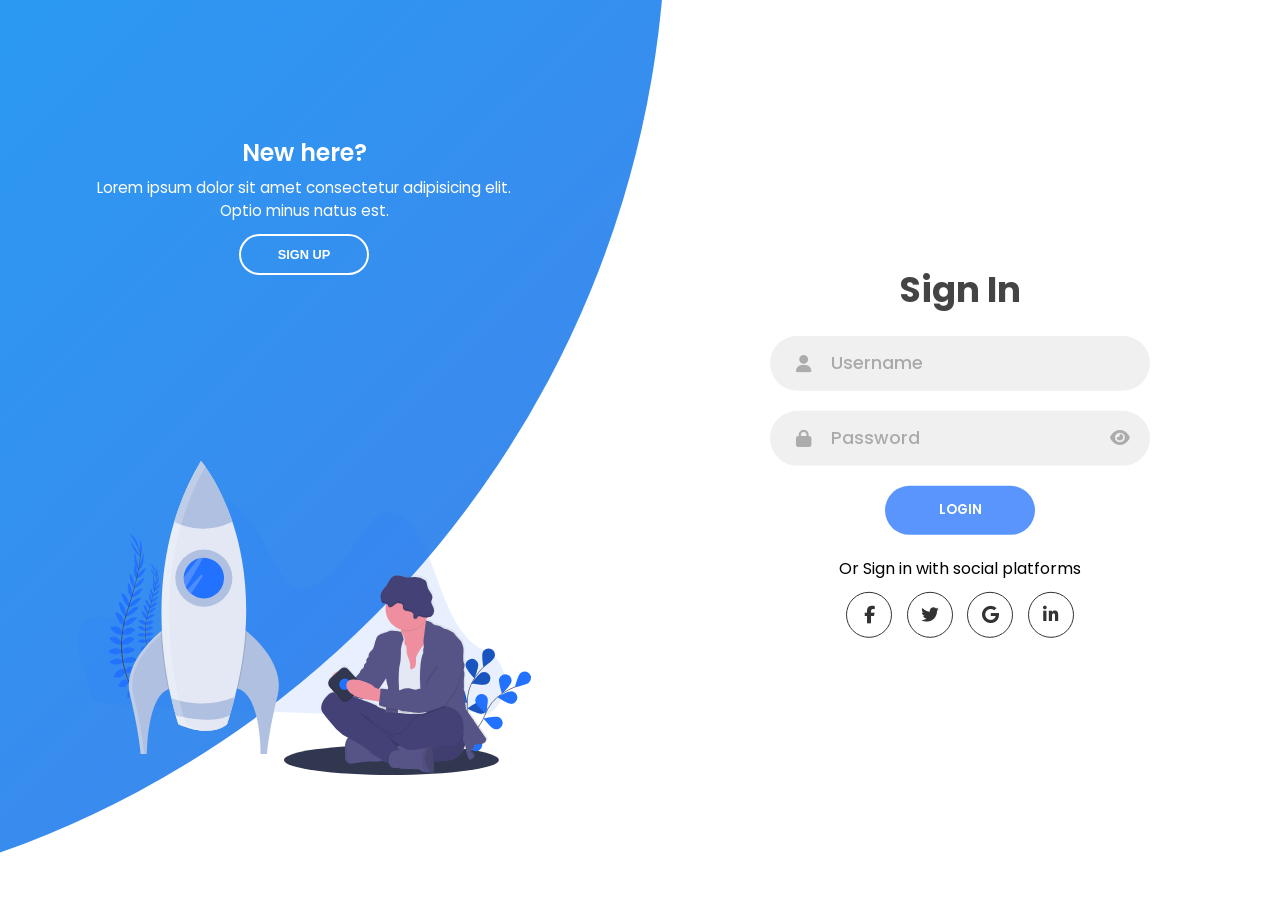
<file: kevin/index.html>
<!DOCTYPE html>
<html lang="en">

<head>
  <meta charset="UTF-8" />
  <meta name="viewport" content="width=device-width, initial-scale=1.0" />
  <title>SignIn&SignUp</title>
  <link rel="stylesheet" type="text/css" href="./style.css" />
  <!-- Font Awesome CDN -->
  <link rel="stylesheet" href="https://cdnjs.cloudflare.com/ajax/libs/font-awesome/6.5.1/css/all.min.css">

</head>

<body>
  <div class="container">
    <div class="forms-container">
      <div class="signin-signup">
        <!-- FORMULARIO DE LOGIN -->
        <form action="" class="sign-in-form" id="loginForm">
          <h2 class="title">Sign In</h2>
          <div class="input-field">
            <i class="fas fa-user"></i>
            <input type="text" id="login-username" placeholder="Username" required />
          </div>
          <div class="input-field">
            <i class="fas fa-lock"></i>
            <input type="password" id="login-password" placeholder="Password" pattern="^(?=.*[A-Z])(?=.*\d).{8,}$"
              required />
            <!-- ICONO DEL OJO -->
            <i class="fas fa-eye toggle-password" id="togglePassword"></i>
          </div>
          <input type="submit" value="Login" class="btn solid" />
          <!-- ... resto del social media ... -->

          <p class="social-text">Or Sign in with social platforms</p>
          <div class="social-media">
            <a href="#" class="social-icon">
              <i class="fab fa-facebook-f"></i>
            </a>
            <a href="#" class="social-icon">
              <i class="fab fa-twitter"></i>
            </a>
            <a href="#" class="social-icon">
              <i class="fab fa-google"></i>
            </a>
            <a href="#" class="social-icon">
              <i class="fab fa-linkedin-in"></i>
            </a>
          </div>
        </form>








        <!-- FORMULARIO DE REGISTRO -->
        <form action="" class="sign-up-form" id="registerForm">
          <h2 class="title">Sign Up</h2>
          <div class="input-field">
            <i class="fas fa-user"></i>
            <input type="text" id="register-username" placeholder="Username" required />
          </div>
          <div class="input-field">
            <i class="fas fa-lock"></i>
            <input type="password" id="register-password" placeholder="Password" pattern="^(?=.*[A-Z])(?=.*\d).{8,}$"
              required />
          </div>
          <div class="input-field">
            <i class="fas fa-lock"></i>
            <input type="password" id="confirm-password" placeholder="Confirm Password" required />
          </div>
          <input type="submit" value="Sign Up" class="btn solid" />

          <p class="social-text">Or Sign up with social platforms</p>
          <div class="social-media">
            <a href="#" class="social-icon">
              <i class="fab fa-facebook-f"></i>
            </a>
            <a href="#" class="social-icon">
              <i class="fab fa-twitter"></i>
            </a>
            <a href="#" class="social-icon">
              <i class="fab fa-google"></i>
            </a>
            <a href="#" class="social-icon">
              <i class="fab fa-linkedin-in"></i>
            </a>
          </div>
        </form>
      </div>
    </div>
    <div class="panels-container">

      <div class="panel left-panel">
        <div class="content">
          <h3>New here?</h3>
          <p>Lorem ipsum dolor sit amet consectetur adipisicing elit. Optio minus natus est.</p>
          <button class="btn transparent" id="sign-up-btn">Sign Up</button>
        </div>
        <img src="./img/log.svg" class="image" alt="">
      </div>

      <div class="panel right-panel">
        <div class="content">
          <h3>One of us?</h3>
          <p>Lorem ipsum dolor sit amet consectetur adipisicing elit. Optio minus natus est.</p>
          <button class="btn transparent" id="sign-in-btn">Sign In</button>
        </div>
        <img src="./img/register.svg" class="image" alt="">
      </div>
    </div>
  </div>

  <script src="./app.js"></script>
</body>

</html>
</file>
<file: kevin/style.css>
@import url("https://fonts.googleapis.com/css2?family=Poppins:wght@200;300;400;500;600;700;800&display=swap");

* {
  margin: 0;
  padding: 0;
  box-sizing: border-box;
}

body,
input {
  font-family: "Poppins", sans-serif;
}

.container {
  position: relative;
  width: 100%;
  background-color: #fff;
  min-height: 100vh;
  overflow: hidden;
}

.forms-container {
  position: absolute;
  width: 100%;
  height: 100%;
  top: 0;
  left: 0;
}

.signin-signup {
  position: absolute;
  top: 50%;
  transform: translate(-50%, -50%);
  left: 75%;
  width: 50%;
  transition: 1s 0.7s ease-in-out;
  display: grid;
  grid-template-columns: 1fr;
  z-index: 5;
}

form {
  display: flex;
  align-items: center;
  justify-content: center;
  flex-direction: column;
  padding: 0rem 5rem;
  transition: all 0.2s 0.7s;
  overflow: hidden;
  grid-column: 1 / 2;
  grid-row: 1 / 2;
}

form.sign-up-form {
  opacity: 0;
  z-index: 1;
}

form.sign-in-form {
  z-index: 2;
}

.title {
  font-size: 2.2rem;
  color: #444;
  margin-bottom: 10px;
}

.input-field {
  max-width: 380px;
  width: 100%;
  background-color: #f0f0f0;
  margin: 10px 0;
  height: 55px;
  border-radius: 55px;
  display: grid;
  grid-template-columns: 15% 85%;
  padding: 0 0.4rem;
  position: relative;
}

.input-field i {
  text-align: center;
  line-height: 55px;
  color: #acacac;
  transition: 0.5s;
  font-size: 1.1rem;
}

.input-field input {
  background: none;
  outline: none;
  border: none;
  line-height: 1;
  font-weight: 600;
  font-size: 1.1rem;
  color: #333;
}

.input-field input::placeholder {
  color: #aaa;
  font-weight: 500;
}

.social-text {
  padding: 0.7rem 0;
  font-size: 1rem;
}

.social-media {
  display: flex;
  justify-content: center;
}

.social-icon {
  height: 46px;
  width: 46px;
  display: flex;
  justify-content: center;
  align-items: center;
  margin: 0 0.45rem;
  color: #333;
  border-radius: 50%;
  border: 1px solid #333;
  text-decoration: none;
  font-size: 1.1rem;
  transition: 0.3s;
}

.social-icon:hover {
  color: #4481eb;
  border-color: #4481eb;
}

.btn {
  width: 150px;
  background-color: #5995fd;
  border: none;
  outline: none;
  height: 49px;
  border-radius: 49px;
  color: #fff;
  text-transform: uppercase;
  font-weight: 600;
  margin: 10px 0;
  cursor: pointer;
  transition: 0.5s;
}

.btn:hover {
  background-color: #4d84e2;
}
.panels-container {
  position: absolute;
  height: 100%;
  width: 100%;
  top: 0;
  left: 0;
  display: grid;
  grid-template-columns: repeat(2, 1fr);
}

.container:before {
  content: "";
  position: absolute;
  height: 2000px;
  width: 2000px;
  top: -10%;
  right: 48%;
  transform: translateY(-50%);
  background-image: linear-gradient(-45deg, #4481eb 0%, #04befe 100%);
  transition: 1.8s ease-in-out;
  border-radius: 50%;
  z-index: 6;
}

.image {
  width: 100%;
  transition: transform 1.1s ease-in-out;
  transition-delay: 0.4s;
}

.panel {
  display: flex;
  flex-direction: column;
  align-items: flex-end;
  justify-content: space-around;
  text-align: center;
  z-index: 6;
}

.left-panel {
  pointer-events: all;
  padding: 3rem 17% 2rem 12%;
}

.right-panel {
  pointer-events: none;
  padding: 3rem 12% 2rem 17%;
}

.panel .content {
  color: #fff;
  transition: transform 0.9s ease-in-out;
  transition-delay: 0.6s;
}

.panel h3 {
  font-weight: 600;
  line-height: 1;
  font-size: 1.5rem;
}

.panel p {
  font-size: 0.95rem;
  padding: 0.7rem 0;
}

.btn.transparent {
  margin: 0;
  background: none;
  border: 2px solid #fff;
  width: 130px;
  height: 41px;
  font-weight: 600;
  font-size: 0.8rem;
}

.right-panel .image,
.right-panel .content {
  transform: translateX(800px);
}

/* ANIMATION */

.container.sign-up-mode:before {
  transform: translate(100%, -50%);
  right: 52%;
}

.container.sign-up-mode .left-panel .image,
.container.sign-up-mode .left-panel .content {
  transform: translateX(-800px);
}

.container.sign-up-mode .signin-signup {
  left: 25%;
}

.container.sign-up-mode form.sign-up-form {
  opacity: 1;
  z-index: 2;
}

.container.sign-up-mode form.sign-in-form {
  opacity: 0;
  z-index: 1;
}

.container.sign-up-mode .right-panel .image,
.container.sign-up-mode .right-panel .content {
  transform: translateX(0%);
}

.container.sign-up-mode .left-panel {
  pointer-events: none;
}

.container.sign-up-mode .right-panel {
  pointer-events: all;
}

@media (max-width: 870px) {
  .container {
    min-height: 800px;
    height: 100vh;
  }
  .signin-signup {
    width: 100%;
    top: 95%;
    transform: translate(-50%, -100%);
    transition: 1s 0.8s ease-in-out;
  }

  .signin-signup,
  .container.sign-up-mode .signin-signup {
    left: 50%;
  }

  .panels-container {
    grid-template-columns: 1fr;
    grid-template-rows: 1fr 2fr 1fr;
  }

  .panel {
    flex-direction: row;
    justify-content: space-around;
    align-items: center;
    padding: 2.5rem 8%;
    grid-column: 1 / 2;
  }

  .right-panel {
    grid-row: 3 / 4;
  }

  .left-panel {
    grid-row: 1 / 2;
  }

  .image {
    width: 200px;
    transition: transform 0.9s ease-in-out;
    transition-delay: 0.6s;
  }

  .panel .content {
    padding-right: 15%;
    transition: transform 0.9s ease-in-out;
    transition-delay: 0.8s;
  }

  .panel h3 {
    font-size: 1.2rem;
  }

  .panel p {
    font-size: 0.7rem;
    padding: 0.5rem 0;
  }

  .btn.transparent {
    width: 110px;
    height: 35px;
    font-size: 0.7rem;
  }

  .container:before {
    width: 1500px;
    height: 1500px;
    transform: translateX(-50%);
    left: 30%;
    bottom: 68%;
    right: initial;
    top: initial;
    transition: 2s ease-in-out;
  }

  .container.sign-up-mode:before {
    transform: translate(-50%, 100%);
    bottom: 32%;
    right: initial;
  }

  .container.sign-up-mode .left-panel .image,
  .container.sign-up-mode .left-panel .content {
    transform: translateY(-300px);
  }

  .container.sign-up-mode .right-panel .image,
  .container.sign-up-mode .right-panel .content {
    transform: translateY(0px);
  }

  .right-panel .image,
  .right-panel .content {
    transform: translateY(300px);
  }

  .container.sign-up-mode .signin-signup {
    top: 5%;
    transform: translate(-50%, 0);
  }
}

@media (max-width: 570px) {
  form {
    padding: 0 1.5rem;
  }

  .image {
    display: none;
  }
  .panel .content {
    padding: 0.5rem 1rem;
  }
  .container {
    padding: 1.5rem;
  }

  .container:before {
    bottom: 72%;
    left: 50%;
  }

  .container.sign-up-mode:before {
    bottom: 28%;
    left: 50%;
  }
}
/* CSS PARA LOS OJOS */
.input-field {
    position: relative; /* Clave para el ojo */
}

.toggle-password {
    position: absolute;
    right: 20px;
    top: 50%;
    transform: translateY(-50%);
    cursor: pointer;
    color: #acacac;
    z-index: 10;
}

.input-field input {
    padding-right: 45px; /* Para que el texto no tape al ojo */
}
</file>
